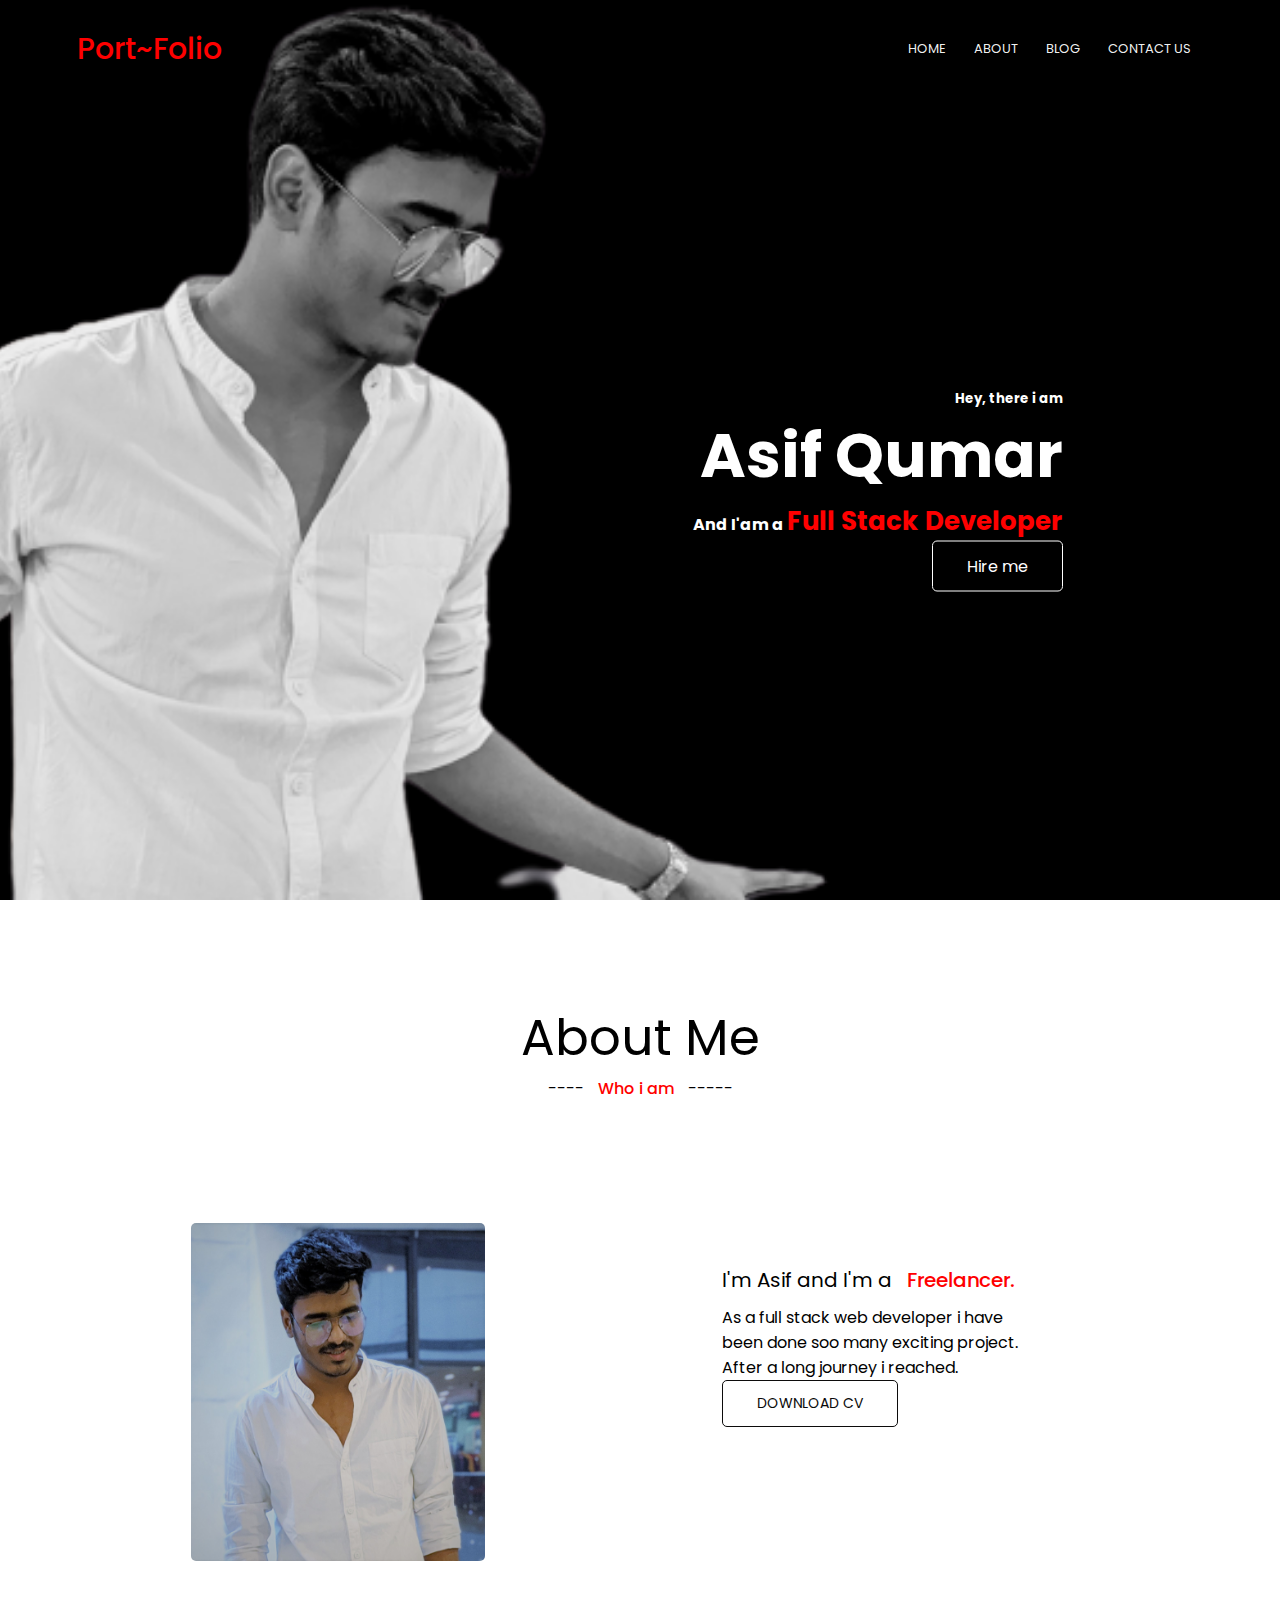
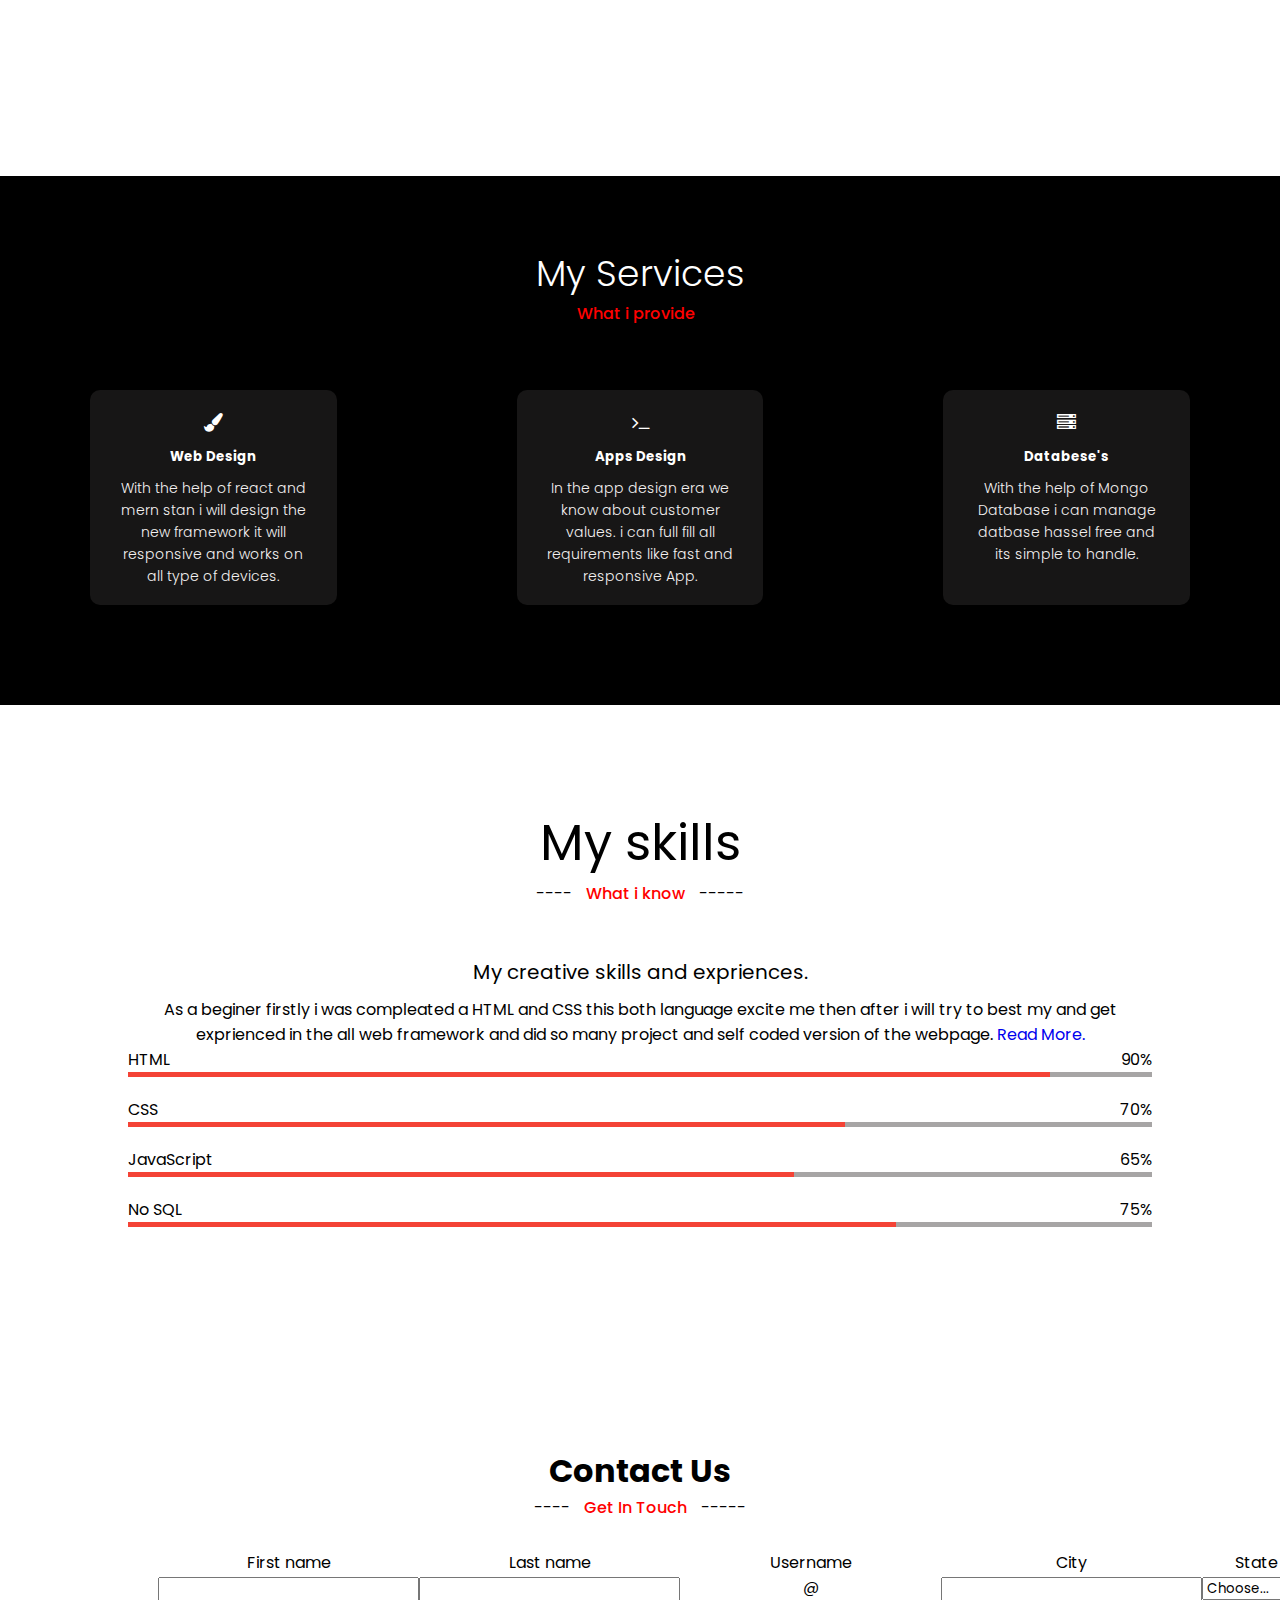
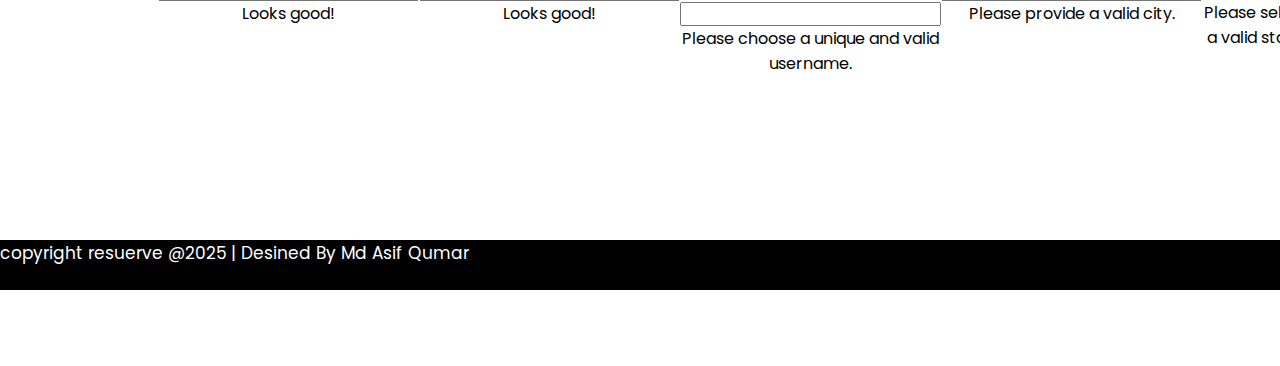
<file: index.html>
<!doctype html>
<html lang="en">

<head>
    <meta charset="utf-8">
    <meta name="viewport" content="width=device-width, initial-scale=1">
    <link href="https://cdn.jsdelivr.net/npm/bootstrap@5.0.2/dist/css/bootstrap.min.css" rel="stylesheet"
        integrity="sha384-EVSTQN3/azprG1Anm3QDgpJLIm9Nao0Yz1ztcQTwFspd3yD65VohhpuuCOmLASjC" crossorigin="anonymous">
    <link rel="stylesheet" href="./css/style.css">
    <title>Portfolio -@ Asif </title>
    <link rel="preconnect" href="https://fonts.googleapis.com">
    <link rel="preconnect" href="https://fonts.gstatic.com" crossorigin>
    <link href="https://fonts.googleapis.com/css2?family=Poppins:wght@100;200;300;400&display=swap" rel="stylesheet">
    <link rel="stylesheet" href="https://cdnjs.cloudflare.com/ajax/libs/font-awesome/4.7.0/css/font-awesome.min.css">
</head>

<body>
    <!-- Header Section -->
    <section class="header">
        <nav>
            <!-- <a href="/index.html"><img src="./img/logo1.png"></a> -->
            <p class="logo">Port~Folio</p>
            <div class="nav-links" id="navLinks">
                <i class="fa fa-times" onclick="hideMenu()"></i>
                <ul>
                    <li><a href="/index.html">HOME</a></li>
                    <li><a href="./about.html">ABOUT</a></li>
                    <li><a href="./blog.html">BLOG</a></li>
                    <li><a href="./contact.html">CONTACT US</a></li>
                </ul>
            </div>
            <i class="fa fa-bars" onclick="showMenu()"></i>
        </nav>
        <div class="text-box">
            <h5>Hey, there i am</h5>
            <h1>Asif Qumar</h1>
            <h4>And I'am a <span style="color: red; font-size: 26px;">Full Stack Developer</span></h4>
            <a href="" class="hero-btn">Hire me</a>
        </div>


    </section>
    <!-- About Me Section -->
    <section class="about">
        <h1 style="color: black;">
            About Me
        </h1>
        <span>
            ----<span style="color: red;
           font-size: 16px;
           font-weight: 500;
           line-height: 22px;
           padding: 10px;"> Who i am</span> -----
        </span>

        <div class="row">
            <div class="about-img">
                <img src="./img/4.jpg" height="105%" width="100%">
            </div>
            <div class="about-text">
                <span style=" font-size: 20px;">I'm Asif and I'm a <span style="color: red;
                    font-size: 20px;
                    font-weight: 500;
                    line-height: 22px;
                    padding: 10px;"> Freelancer.</span></span>
                <p style="margin-top: 10px;">
                    As a full stack web developer i have been done soo many exciting project. After a long journey i
                    reached.

                </p>
                <a href="" class="hero-btn-1">DOWNLOAD CV</a>
            </div>
        </div>
    </section>
    <!-- My Services Section -->
    <section class="course">
        <h1>
            My Services
        </h1>
        <span>
            ----<span style="color: red;
           font-size: 16px;
           font-weight: 500;
           line-height: 22px;
           padding: 10px;"> What i provide</span> -----
        </span>
        <div class="row">
            <div class="course-col">
                <h3><i class="fa fa-paint-brush"></i></h3>
                <h5>Web Design</h5>
                <p>
                    With the help of react and mern stan i will design the new framework it will responsive and works on
                    all type of devices.
                </p>
            </div>
            <div class="course-col">
                <h3><i class="fa fa-terminal"></i></h3>
                <h5>Apps Design</h5>
                <p>
                    In the app design era we know about customer values. i can full fill all requirements like fast and
                    responsive App.
                </p>
            </div>
            <div class="course-col">
                <h3><i class="fa fa-server"></i></h3>
                <h5>Databese's</h5>
                <p>
                    With the help of Mongo Database i can manage datbase hassel free and its simple to handle.
                </p>
            </div>
        </div>
    </section>
    <!-- My Skills Section -->
    <section class="about">
        <h1 style="color: black;">
            My skills
        </h1>
        <span>
            ----<span style="color: red;
           font-size: 16px;
           font-weight: 500;
           line-height: 22px;
           padding: 10px;"> What i know</span> -----
        </span>

        <div class="row">
            <div>
                <span style=" font-size: 20px;">My creative skills and expriences.</span>
                <p style="margin-top: 10px;">
                    As a beginer firstly i was compleated a HTML and CSS this both language excite me then after i will
                    try to best my and get exprienced in the all web framework and did so many project and self coded
                    version of the webpage. <a href="#">Read More.</a>
                </p>
                <div class="fn">
                    <div class="bars">
                        <div class="info">
                            <span>HTML</span>
                            <span>90%</span>

                        </div>
                        <div class="line html"></div>
                    </div>
                    <div class="bars">
                        <div class="info">
                            <span>CSS</span>
                            <span>70%</span>

                        </div>
                        <div class="line css"></div>
                    </div>
                    <div class="bars">
                        <div class="info">
                            <span>JavaScript</span>
                            <span>65%</span>

                        </div>
                        <div class="line js"></div>
                    </div>
                    <div class="bars">
                        <div class="info">
                            <span>No SQL</span>
                            <span>75%</span>

                        </div>
                        <div class="line sql"></div>
                    </div>
                </div>

            </div>
        </div>

    </section>

    <!-- contact us  -->

    <section class="about-1">
        <h1 style="color: black;">
            Contact Us
        </h1>
        <span>
            ----<span style="color: red;
           font-size: 16px;
           font-weight: 500;
           line-height: 22px;
           padding: 10px;"> Get In Touch</span> -----
        </span>

        <form class="row g-3 needs-validation" style="margin: 30px;" novalidate>
            <div class="col-md-4 position-relative">
                <label for="validationTooltip01" class="form-label">First name</label>
                <input type="text" class="form-control" id="validationTooltip01" value="" required>
                <div class="valid-tooltip">
                    Looks good!
                </div>
            </div>
            <div class="col-md-4 position-relative">
                <label for="validationTooltip02" class="form-label">Last name</label>
                <input type="text" class="form-control" id="validationTooltip02" value="" required>
                <div class="valid-tooltip">
                    Looks good!
                </div>
            </div>
            <div class="col-md-4 position-relative">
                <label for="validationTooltipUsername" class="form-label">Username</label>
                <div class="input-group has-validation">
                    <span class="input-group-text" id="validationTooltipUsernamePrepend">@</span>
                    <input type="text" class="form-control" id="validationTooltipUsername"
                        aria-describedby="validationTooltipUsernamePrepend" required>
                    <div class="invalid-tooltip">
                        Please choose a unique and valid username.
                    </div>
                </div>
            </div>
            <div class="col-md-6 position-relative">
                <label for="validationTooltip03" class="form-label">City</label>
                <input type="text" class="form-control" id="validationTooltip03" required>
                <div class="invalid-tooltip">
                    Please provide a valid city.
                </div>
            </div>
            <div class="col-md-3 position-relative">
                <label for="validationTooltip04" class="form-label">State</label>
                <select class="form-select" id="validationTooltip04" required>
                    <option selected disabled value="">Choose...</option>
                    <option>Bihar</option>
                    <option>Uttar Prdesh</option>
                    <option>Jharkhand</option>
                    <option>Dehli</option>
                    <option>Goa</option>
                    <option>Maharashtra</option>
                    <option>Rajasthan</option>
                </select>
                <div class="invalid-tooltip">
                    Please select a valid state.
                </div>
            </div>
            <div class="col-md-3 position-relative">
                <label for="validationTooltip05" class="form-label">Zip</label>
                <input type="text" class="form-control" id="validationTooltip05" required>
                <div class="invalid-tooltip">
                    Please provide a valid zip.
                </div>
            </div>
            <div class="col-12">
                <button class="btn hero-btn-1" type="submit">Submit form</button>
            </div>
        </form>

    </section>
    <div class="footer">
        <div class="row">
            <p>copyright resuerve @2025 | Desined By Md Asif Qumar</p>
        </div>
    </div>









    <script>
        var navLinks = document.getElementById("navLinks");
        function showMenu() {
            navLinks.style.right = "0";
        }
        function hideMenu() {
            navLinks.style.right = "-200px"
        }
    </script>



    <script src="https://cdn.jsdelivr.net/npm/bootstrap@5.0.2/dist/js/bootstrap.bundle.min.js"
        integrity="sha384-MrcW6ZMFYlzcLA8Nl+NtUVF0sA7MsXsP1UyJoMp4YLEuNSfAP+JcXn/tWtIaxVXM"
        crossorigin="anonymous"></script>
</body>

</html>
</file>
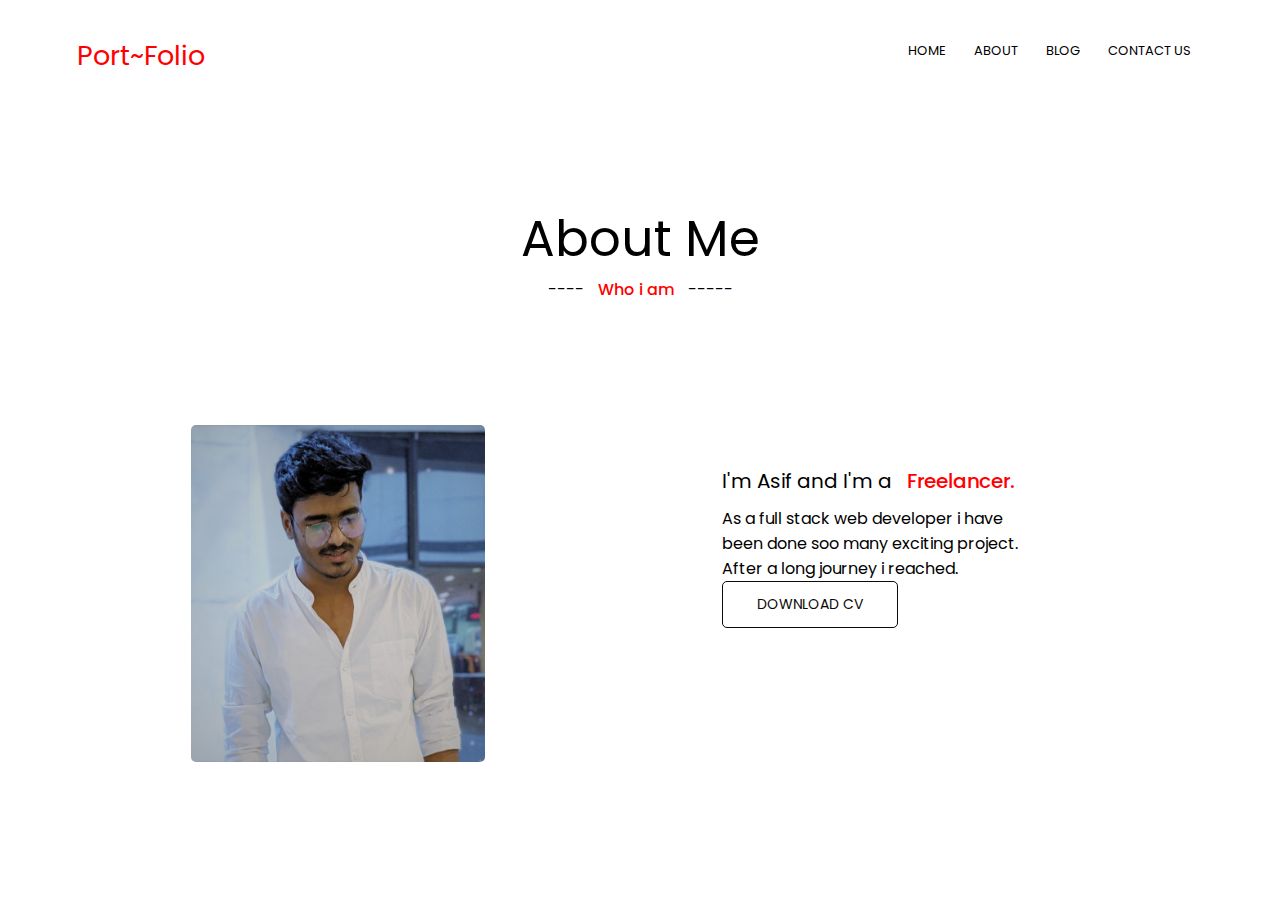
<file: about.html>
<!DOCTYPE html>
<html lang="en">

<head>
    <meta charset="UTF-8">
    <meta http-equiv="X-UA-Compatible" content="IE=edge">
    <meta name="viewport" content="width=device-width, initial-scale=1.0">
    <link href="https://cdn.jsdelivr.net/npm/bootstrap@5.0.2/dist/css/bootstrap.min.css" rel="stylesheet"
        integrity="sha384-EVSTQN3/azprG1Anm3QDgpJLIm9Nao0Yz1ztcQTwFspd3yD65VohhpuuCOmLASjC" crossorigin="anonymous">
    <link rel="stylesheet" href="./css/style.css">

    <link rel="preconnect" href="https://fonts.googleapis.com">
    <link rel="preconnect" href="https://fonts.gstatic.com" crossorigin>
    <link href="https://fonts.googleapis.com/css2?family=Poppins:wght@100;200;300;400&display=swap" rel="stylesheet">
    <link rel="stylesheet" href="https://cdnjs.cloudflare.com/ajax/libs/font-awesome/4.7.0/css/font-awesome.min.css">
    <title>About Portfolio</title>
</head>

<body>
    <section class="header-1">
        <nav>
               <p class="logo" style="
    color: red;
    font-family: 'Poppins';
    font-size: 27px;
    margin-top: 10px;
    font-stretch: expanded;
    font-weight: 400;
    border-radius: solid 1px;
    border-radius: red solid 2px;">Port~Folio</p>
            <div class="nav-links" id="navLinks">
                <i class="fa fa-times" onclick="hideMenu()"></i>
                <ul>
                    <li><a href="./index.html" style="color: black;">HOME</a></li>
                    <li><a href="./about.html" style="color: black;">ABOUT</a></li>
                    <li><a href="./blog.html" style="color: black;">BLOG</a></li>
                    <li><a href="./contact.html" style="color: black;">CONTACT US</a></li>
                </ul>
            </div>
            <i class="fa fa-bars" onclick="showMenu()"></i>
        </nav>
        


    </section>
     <section class="about">
        <h1 style="color: black;">
            About Me
        </h1>
        <span>
            ----<span style="color: red;
           font-size: 16px;
           font-weight: 500;
           line-height: 22px;
           padding: 10px;"> Who i am</span> -----
        </span>

        <div class="row">
            <div class="about-img">
                <img src="./img/4.jpg" height="105%" width="100%">
            </div>
            <div class="about-text">
                <span style=" font-size: 20px;">I'm Asif and I'm a <span style="color: red;
                    font-size: 20px;
                    font-weight: 500;
                    line-height: 22px;
                    padding: 10px;"> Freelancer.</span></span>
                <p style="margin-top: 10px;">
                    As a full stack web developer i have been done soo many exciting project. After a long journey i
                    reached.

                </p>
                <a href="" class="hero-btn-1">DOWNLOAD CV</a>
            </div>
        </div>
    </section>
    
    <script>
        var navLinks = document.getElementById("navLinks");
        function showMenu() {
            navLinks.style.right = "0";
        }
        function hideMenu() {
            navLinks.style.right = "-200px"
        }
    </script>



    <script src="https://cdn.jsdelivr.net/npm/bootstrap@5.0.2/dist/js/bootstrap.bundle.min.js"
        integrity="sha384-MrcW6ZMFYlzcLA8Nl+NtUVF0sA7MsXsP1UyJoMp4YLEuNSfAP+JcXn/tWtIaxVXM"
        crossorigin="anonymous"></script>
</body>

</html>
</file>
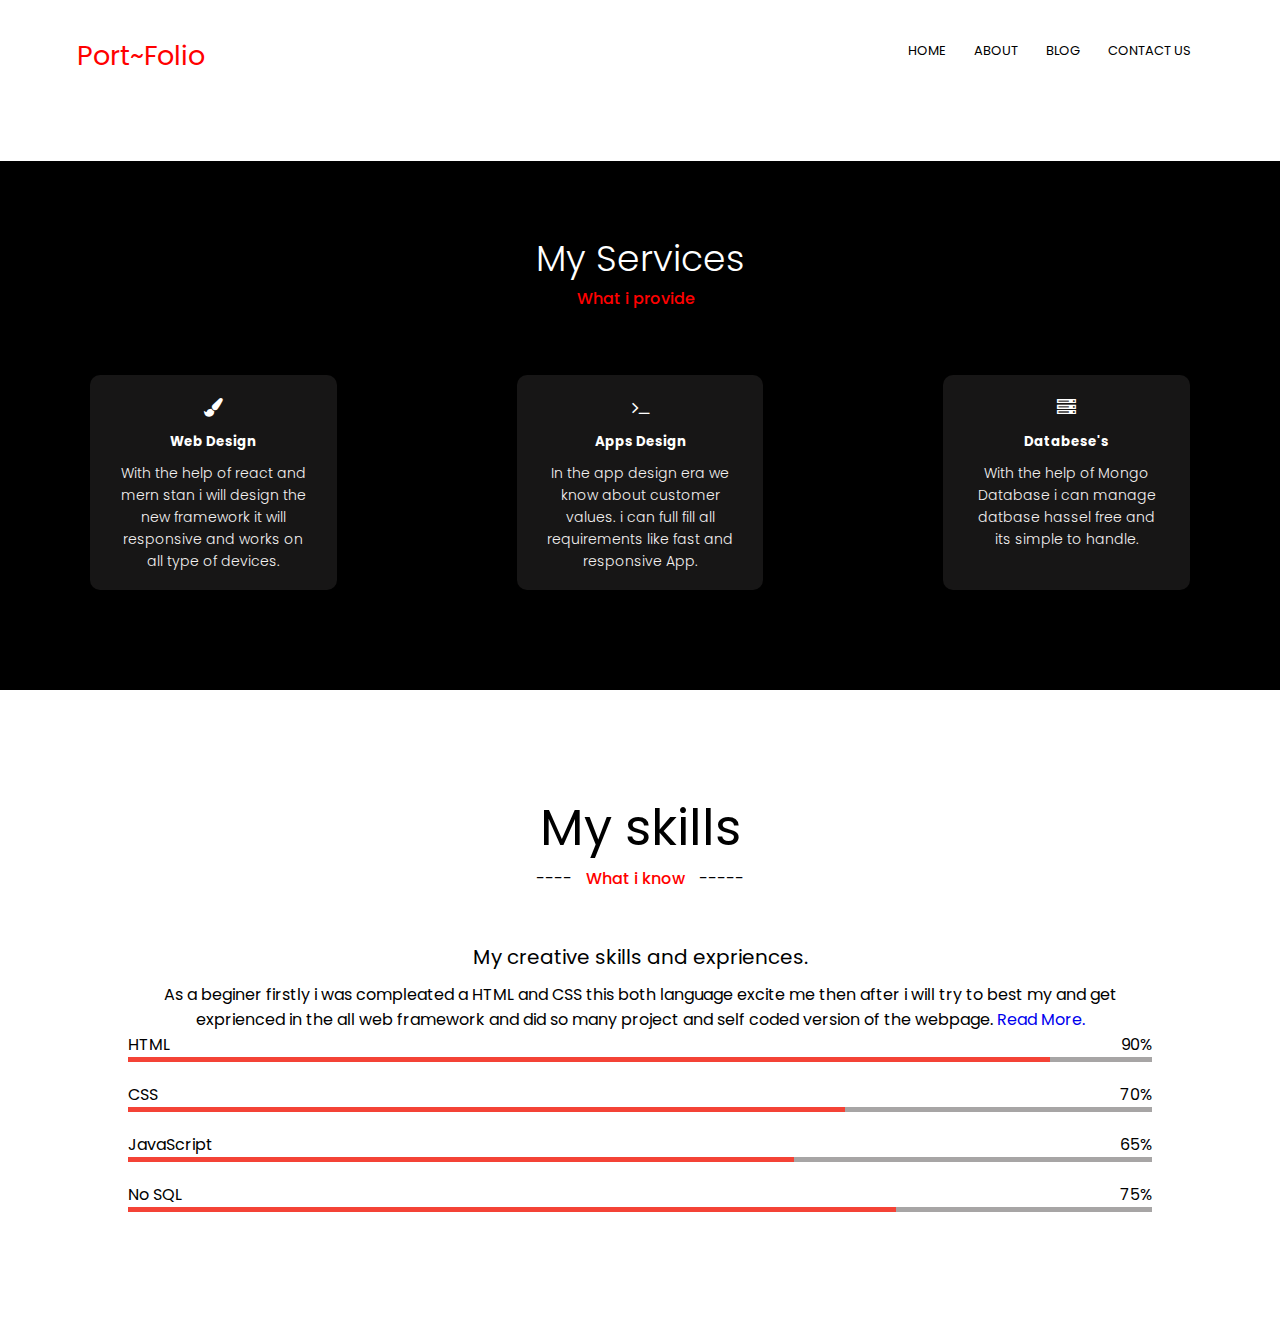
<file: blog.html>
<!DOCTYPE html>
<html lang="en">

<head>
    <meta charset="UTF-8">
    <meta http-equiv="X-UA-Compatible" content="IE=edge">
    <meta name="viewport" content="width=device-width, initial-scale=1.0">
    <title>Blog Portfolio</title>
    <link href="https://cdn.jsdelivr.net/npm/bootstrap@5.0.2/dist/css/bootstrap.min.css" rel="stylesheet"
        integrity="sha384-EVSTQN3/azprG1Anm3QDgpJLIm9Nao0Yz1ztcQTwFspd3yD65VohhpuuCOmLASjC" crossorigin="anonymous">
    <link rel="stylesheet" href="./css/style.css">
    <link rel="preconnect" href="https://fonts.googleapis.com">
    <link rel="preconnect" href="https://fonts.gstatic.com" crossorigin>
    <link href="https://fonts.googleapis.com/css2?family=Poppins:wght@100;200;300;400&display=swap" rel="stylesheet">
    <link rel="stylesheet" href="https://cdnjs.cloudflare.com/ajax/libs/font-awesome/4.7.0/css/font-awesome.min.css">
</head>
<body>
    <section class="header-1">
        <nav>
              <p class="logo" style="
    color: red;
    font-family: 'Poppins';
    font-size: 27px;
    margin-top: 10px;
    font-stretch: expanded;
    font-weight: 400;
    border-radius: solid 1px;
    border-radius: red solid 2px;">Port~Folio</p>
            <div class="nav-links" id="navLinks">
                <i class="fa fa-times" onclick="hideMenu()"></i>
                <ul>
                    <li><a href="./index.html" style="color: black;">HOME</a></li>
                    <li><a href="./about.html" style="color: black;">ABOUT</a></li>
                    <li><a href="./blog.html" style="color: black;">BLOG</a></li>
                    <li><a href="./contact.html" style="color: black;">CONTACT US</a></li>
                </ul>
            </div>
            <i class="fa fa-bars" onclick="showMenu()"></i>
        </nav>
        


    </section>
    <section class="course">
        <h1>
            My Services
        </h1>
        <span>
            ----<span style="color: red;
           font-size: 16px;
           font-weight: 500;
           line-height: 22px;
           padding: 10px;"> What i provide</span> -----
        </span>
        <div class="row">
            <div class="course-col">
                <h3><i class="fa fa-paint-brush"></i></h3>
                <h5>Web Design</h5>
                <p>
                    With the help of react and mern stan i will design the new framework it will responsive and works on
                    all type of devices.
                </p>
            </div>
            <div class="course-col">
                <h3><i class="fa fa-terminal"></i></h3>
                <h5>Apps Design</h5>
                <p>
                    In the app design era we know about customer values. i can full fill all requirements like fast and
                    responsive App.
                </p>
            </div>
            <div class="course-col">
                <h3><i class="fa fa-server"></i></h3>
                <h5>Databese's</h5>
                <p>
                    With the help of Mongo Database i can manage datbase hassel free and its simple to handle.
                </p>
            </div>
        </div>
    </section>
    <section class="about">
        <h1 style="color: black;">
            My skills
        </h1>
        <span>
            ----<span style="color: red;
           font-size: 16px;
           font-weight: 500;
           line-height: 22px;
           padding: 10px;"> What i know</span> -----
        </span>

        <div class="row">
            <div>
                <span style=" font-size: 20px;">My creative skills and expriences.</span>
                <p style="margin-top: 10px;">
                    As a beginer firstly i was compleated a HTML and CSS this both language excite me then after i will
                    try to best my and get exprienced in the all web framework and did so many project and self coded
                    version of the webpage. <a href="#">Read More.</a>
                </p>
                <div class="fn">
                    <div class="bars">
                        <div class="info">
                            <span>HTML</span>
                            <span>90%</span>

                        </div>
                        <div class="line html"></div>
                    </div>
                    <div class="bars">
                        <div class="info">
                            <span>CSS</span>
                            <span>70%</span>

                        </div>
                        <div class="line css"></div>
                    </div>
                    <div class="bars">
                        <div class="info">
                            <span>JavaScript</span>
                            <span>65%</span>

                        </div>
                        <div class="line js"></div>
                    </div>
                    <div class="bars">
                        <div class="info">
                            <span>No SQL</span>
                            <span>75%</span>

                        </div>
                        <div class="line sql"></div>
                    </div>
                </div>

            </div>
        </div>

    </section>
    
    <script>
        var navLinks = document.getElementById("navLinks");
        function showMenu() {
            navLinks.style.right = "0";
        }
        function hideMenu() {
            navLinks.style.right = "-200px"
        }
    </script>



    <script src="https://cdn.jsdelivr.net/npm/bootstrap@5.0.2/dist/js/bootstrap.bundle.min.js"
        integrity="sha384-MrcW6ZMFYlzcLA8Nl+NtUVF0sA7MsXsP1UyJoMp4YLEuNSfAP+JcXn/tWtIaxVXM"
        crossorigin="anonymous"></script>

</body>
</html>
</file>
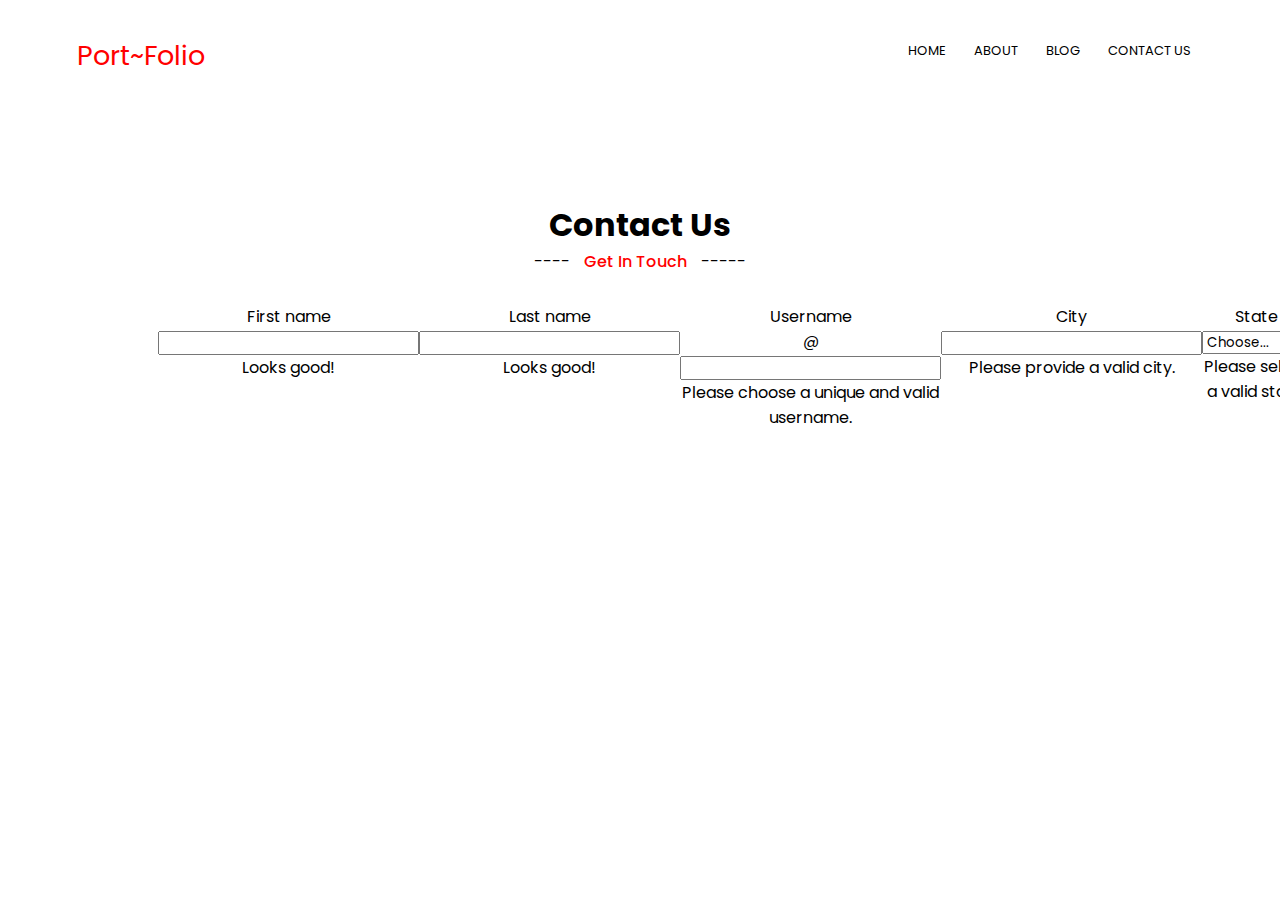
<file: contact.html>
<!DOCTYPE html>
<html lang="en">

<head>
    <meta charset="UTF-8">
    <meta http-equiv="X-UA-Compatible" content="IE=edge">
    <meta name="viewport" content="width=device-width, initial-scale=1.0">
    <title>Contact Us</title>
    <link href="https://cdn.jsdelivr.net/npm/bootstrap@5.0.2/dist/css/bootstrap.min.css" rel="stylesheet"
        integrity="sha384-EVSTQN3/azprG1Anm3QDgpJLIm9Nao0Yz1ztcQTwFspd3yD65VohhpuuCOmLASjC" crossorigin="anonymous">
    <link rel="stylesheet" href="./css/style.css">

    <link rel="preconnect" href="https://fonts.googleapis.com">
    <link rel="preconnect" href="https://fonts.gstatic.com" crossorigin>
    <link href="https://fonts.googleapis.com/css2?family=Poppins:wght@100;200;300;400&display=swap" rel="stylesheet">
    <link rel="stylesheet" href="https://cdnjs.cloudflare.com/ajax/libs/font-awesome/4.7.0/css/font-awesome.min.css">
</head>

<body>
    <section class="header-3">
        <nav>
             <p class="logo" style="
    color: red;
    font-family: 'Poppins';
    font-size: 27px;
    margin-top: 10px;
    font-stretch: expanded;
    font-weight: 400;
    border-radius: solid 1px;
    border-radius: red solid 2px;">Port~Folio</p>
            <div class="nav-links" id="navLinks">
                <i class="fa fa-times" onclick="hideMenu()"></i>
                <ul>
                    <li><a href="./index.html" style="color: black;">HOME</a></li>
                    <li><a href="./about.html" style="color: black;">ABOUT</a></li>
                    <li><a href="./blog.html" style="color: black;">BLOG</a></li>
                    <li><a href="./contact.html" style="color: black;">CONTACT US</a></li>
                </ul>
            </div>
            <i class="fa fa-bars" onclick="showMenu()"></i>
        </nav>



    </section>
    
    <section class="about-1">
        <h1 style="color: black;">
            Contact Us
        </h1>
        <span>
            ----<span style="color: red;
           font-size: 16px;
           font-weight: 500;
           line-height: 22px;
           padding: 10px;"> Get In Touch</span> -----
        </span>

        <form class="row g-3 needs-validation" style="margin: 30px;" novalidate>
            <div class="col-md-4 position-relative">
                <label for="validationTooltip01" class="form-label">First name</label>
                <input type="text" class="form-control" id="validationTooltip01" value="" required>
                <div class="valid-tooltip">
                    Looks good!
                </div>
            </div>
            <div class="col-md-4 position-relative">
                <label for="validationTooltip02" class="form-label">Last name</label>
                <input type="text" class="form-control" id="validationTooltip02" value="" required>
                <div class="valid-tooltip">
                    Looks good!
                </div>
            </div>
            <div class="col-md-4 position-relative">
                <label for="validationTooltipUsername" class="form-label">Username</label>
                <div class="input-group has-validation">
                    <span class="input-group-text" id="validationTooltipUsernamePrepend">@</span>
                    <input type="text" class="form-control" id="validationTooltipUsername"
                        aria-describedby="validationTooltipUsernamePrepend" required>
                    <div class="invalid-tooltip">
                        Please choose a unique and valid username.
                    </div>
                </div>
            </div>
            <div class="col-md-6 position-relative">
                <label for="validationTooltip03" class="form-label">City</label>
                <input type="text" class="form-control" id="validationTooltip03" required>
                <div class="invalid-tooltip">
                    Please provide a valid city.
                </div>
            </div>
            <div class="col-md-3 position-relative">
                <label for="validationTooltip04" class="form-label">State</label>
                <select class="form-select" id="validationTooltip04" required>
                    <option selected disabled value="">Choose...</option>
                    <option>Bihar</option>
                    <option>Uttar Prdesh</option>
                    <option>Jharkhand</option>
                    <option>Dehli</option>
                    <option>Goa</option>
                    <option>Maharashtra</option>
                    <option>Rajasthan</option>
                </select>
                <div class="invalid-tooltip">
                    Please select a valid state.
                </div>
            </div>
            <div class="col-md-3 position-relative">
                <label for="validationTooltip05" class="form-label">Zip</label>
                <input type="text" class="form-control" id="validationTooltip05" required>
                <div class="invalid-tooltip">
                    Please provide a valid zip.
                </div>
            </div>
            <div class="col-12">
                <button class="btn hero-btn-1" type="submit">Submit form</button>
            </div>
        </form>

        <script>
            var navLinks = document.getElementById("navLinks");
            function showMenu() {
                navLinks.style.right = "0";
            }
            function hideMenu() {
                navLinks.style.right = "-200px"
            }
        </script>
    
    
    
        <script src="https://cdn.jsdelivr.net/npm/bootstrap@5.0.2/dist/js/bootstrap.bundle.min.js"
            integrity="sha384-MrcW6ZMFYlzcLA8Nl+NtUVF0sA7MsXsP1UyJoMp4YLEuNSfAP+JcXn/tWtIaxVXM"
            crossorigin="anonymous"></script>
</body>

</html>
</file>
<file: css/style.css>
*{
    margin: 0;
    padding: 0;
    text-decoration: none;
    font-family: 'Poppins', sans-serif;
}


.header{
    min-height: 100vh;
    width: 100%;
    background-image: url(../img/bg.png);
    background-position: center;
    background-size: cover;
    position: relative;
}
nav{
    display: flex;
    padding: 2% 6%;
    justify-content: space-between;
    align-items: center;

}
nav img{
    width: 100px;
}
.header .logo{
    color: red;
    font-size: 30px;
    font-family: 'Poppins', sans-serif;
    font-weight: 500;
}
.nav-links{
    flex: 1;
    text-align: right;
}
.nav-links ul li{
    list-style: none;
    display: inline-block;
    padding: 8px 12px;
    position: relative;
}
.nav-links ul li a{
    color: rgba(247, 248, 248, 0.986);
    text-decoration: none;
    font-size: 13px;
}
.nav-links ul li::after{
    content: '';
    height: 2px;
    width: 0px;
    background-color: red;
    display: block;
    margin: auto;
    transition: 0.5s;
}
.nav-links ul li:hover::after{
    width: 100%;
}
.text-box{
    width: 90%;
    color: white;
    position: absolute;
    top: 50%;
    left: 50%;
    transform: translate(-50%,-50%);
    text-align: right;
    margin-left: -153px;
    margin-top: 40px;
}
.text-box h1{
    font-size: 62px;
}
.hero-btn{
    display: inline-block;
    text-decoration: none;
    color: white;
    border: 1px solid #fff;
    border-radius: 5px;
    padding: 12px 34px;
    font-size: 16px;
    background: transparent;
    position: relative;
    cursor: pointer;
}
.hero-btn:hover{
    border: 1px solid #f44336;
    background: #f44336;
    transition: 1s;
}
nav .fa{
    display: none;
}

@media(max-width:700px){
    .text-box h1{
        font-size: 20px;
    }
    .nav-links ul li{
        display: block;
    }
    .nav-links{
        position: absolute;
        background: #f44336;
        height: 100VH;
        width: 150px;
        top: 0;
        right: -200px;
        text-align: left;
        z-index: 2;
        transition: 0.5s;

    }
    nav .fa{
        display: block;
        color: #fff;
        margin: 10px;
        font-size: 22px;
        cursor: pointer;

    }
    .nav-links ul {
        padding: 30px;
    }
}

.about{
    width: 80%;
    margin: auto;
    text-align: center;
    margin-top: 100px;
}
.about h1{
    font-size: 50px;
    font-weight: 400;
}
.row{
    margin-top: 5%;
    display: flex;
    justify-content: space-between;
}
.about-img{
    flex-basis: 31%;
    
    border-radius: 10px;
    margin: 5%;
    padding: 20px 12px;
    
    box-sizing: border-box;
}
.about-text{
    flex-basis: 31%;
    margin: 11%;
    text-align: left;
}
.about-img img{
    border-radius: 5px;
}
h3{
    text-align: center;
    font-weight: 600;
    margin: 10px 0;
}
.about-img img:hover{
    box-shadow: 0 0 20px 0px rgba(46, 42, 42, 0.658);
    transition: 00.5s;
}
.hero-btn-1{
    display: inline-block;
    text-decoration: none;
    color: rgb(10, 10, 10);
    border: 1px solid rgb(12, 11, 11);
    border-radius: 5px;
    padding: 12px 34px;
    font-size: 14px;
    background: transparent;
    position: relative;
    cursor: pointer;
}
.hero-btn-1:hover{
    border: 1px solid #f44336;
    background: #f44336;
    transition: 1s;
}
@media(max-width:700px ) {
    .row{
        flex-direction: column;
    }
    
}

.course{
    width: 100%;
    margin: auto;
    text-align: center;
    margin-top: 60px;
    background-color: black;
}
.course h1{
    font-size: 36px;
    font-weight: 350;
    padding-top: 70px;
    color: #fff;
}
.course-col p{
    color: rgb(243, 240, 240);
    font-size: 14px;
    font-weight: 300;
    line-height: 22px;
    padding: 10px;

}
@media(max-width:700px ) {
    .course-col{
        width: auto;
        margin-top: 50px;
    }
}
.course-col h3{
    color: #fff;
}
.course-col h5{
    color: #fff;
}
.row{
    margin-top: 5%;
    display: flex;
    justify-content: space-between;
    padding-bottom: 100px;
}
.course-col{
    flex-basis: 20%;
    background: #312d2d7a;
    border-radius: 10px;
    margin-left: 90px;
    margin-right: 90px;
    padding: 8px 20px;
    box-sizing: border-box;
}
.couse-col h3{
    text-align: center;
    font-weight: 600;
    margin: 10px 0;
}
.course-col:hover{
    box-shadow: 0 0 20px 0px rgba(0, 0, 0, 0.2);
    transition: 00.5s;
}
@media(max-width:700px ) {
    .row{
        flex-direction: column;
    }
    
}
.fn .bars{
    margin-bottom: 20px;
}
.fn .info{
    display: flex;
    align-items: center;
    justify-content: space-between;
}
.fn .span{
    font-weight: 300;
    font-size: 18px;
}
.fn .line{
    height: 5px;
    width: 100%;
    background-color: rgb(167, 165, 165);
    position: relative;
}
.fn .line::before{
    content: "";
    position: absolute;
    height: 100%;
    width: 80%;
    left: 0;
    top: 0;
    background: #f44336;
}
.fn .html::before{
    width: 90%;
}
.fn .css::before{
    width: 70%;
}
.fn .js::before{
    width: 65%;
}
.fn .sql::before{
    width: 75%;
}
.about-1{
    width: 80%;
    margin: auto;
    text-align: center;
    margin-top: 100px;
    margin-bottom: 0px;
    display: block;
}
.row .mb-3{
    text-align: left;
    width: 100%;
}

.footer{
    height: 50px;
    width: 100%;
    background-color: black;
    text-align: center;
    font-size: 17px;
    color: #fff;
    display: block;
   
}
</file>
